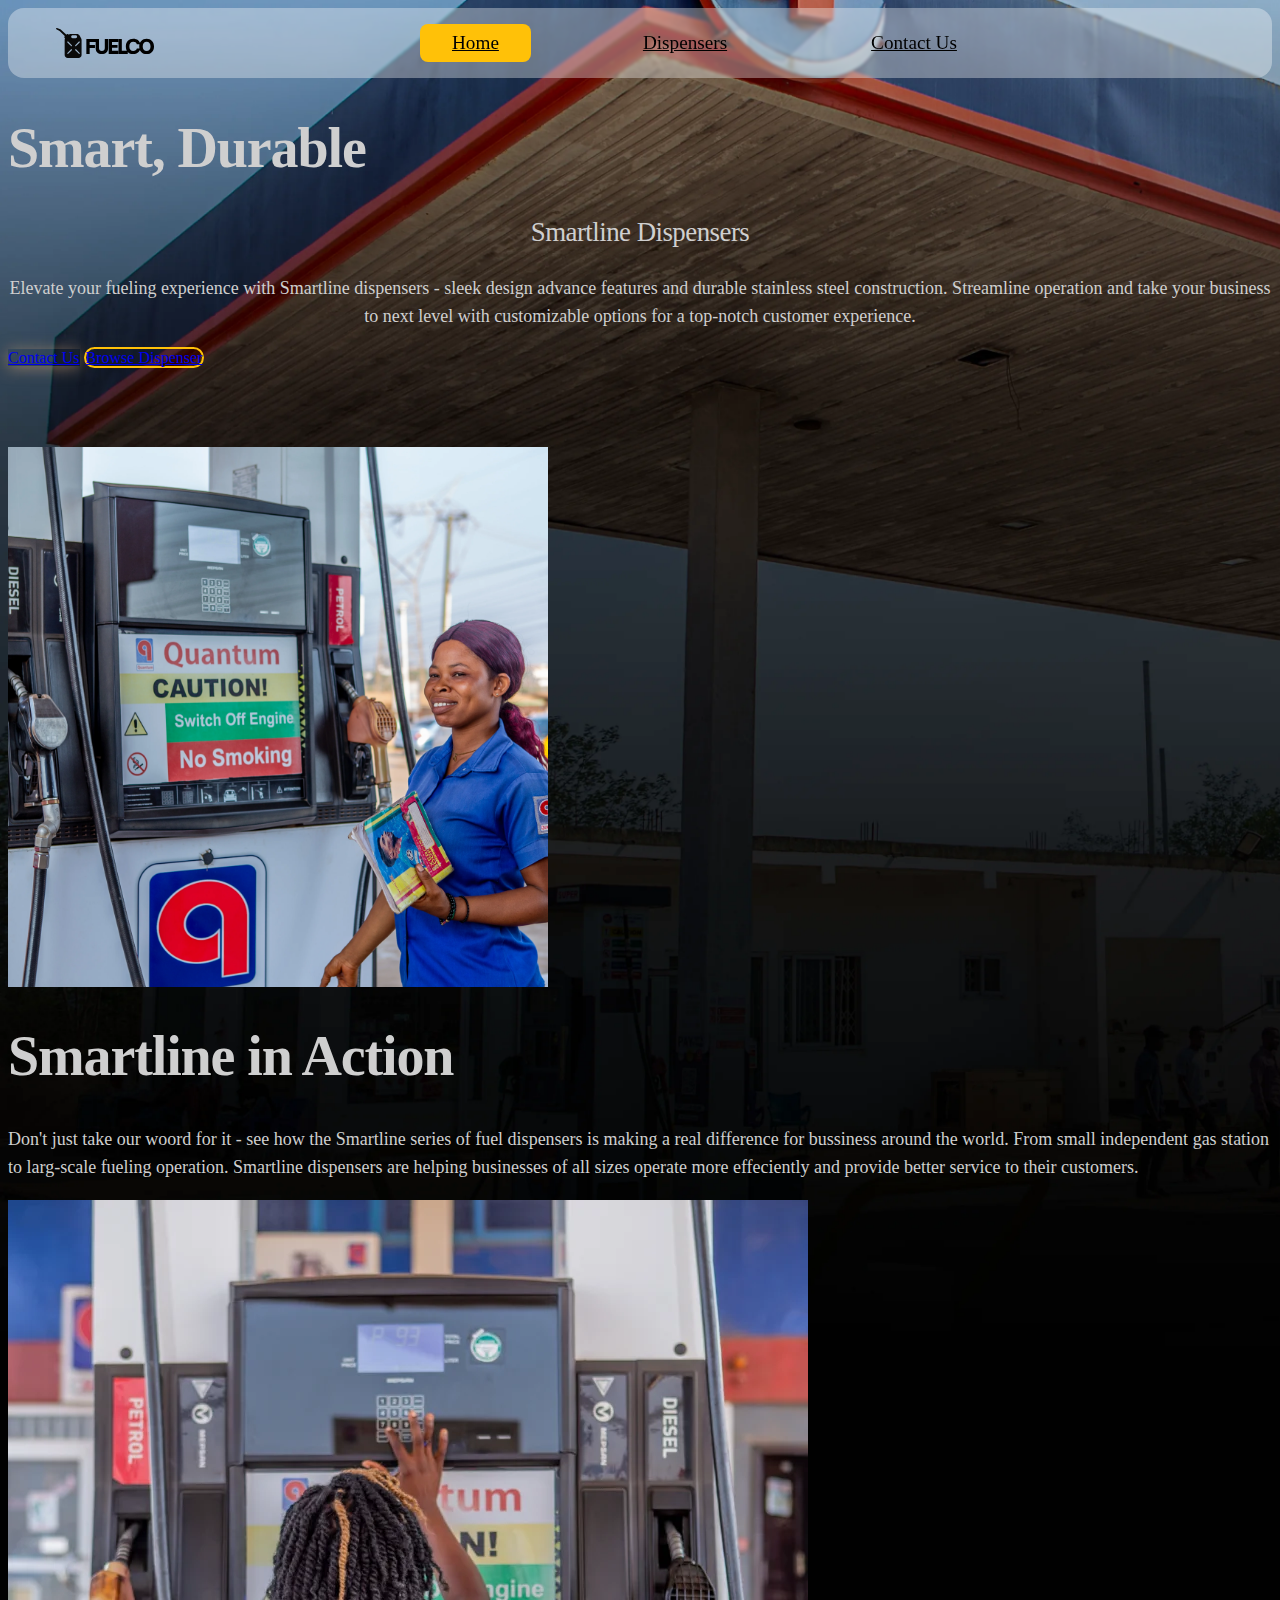
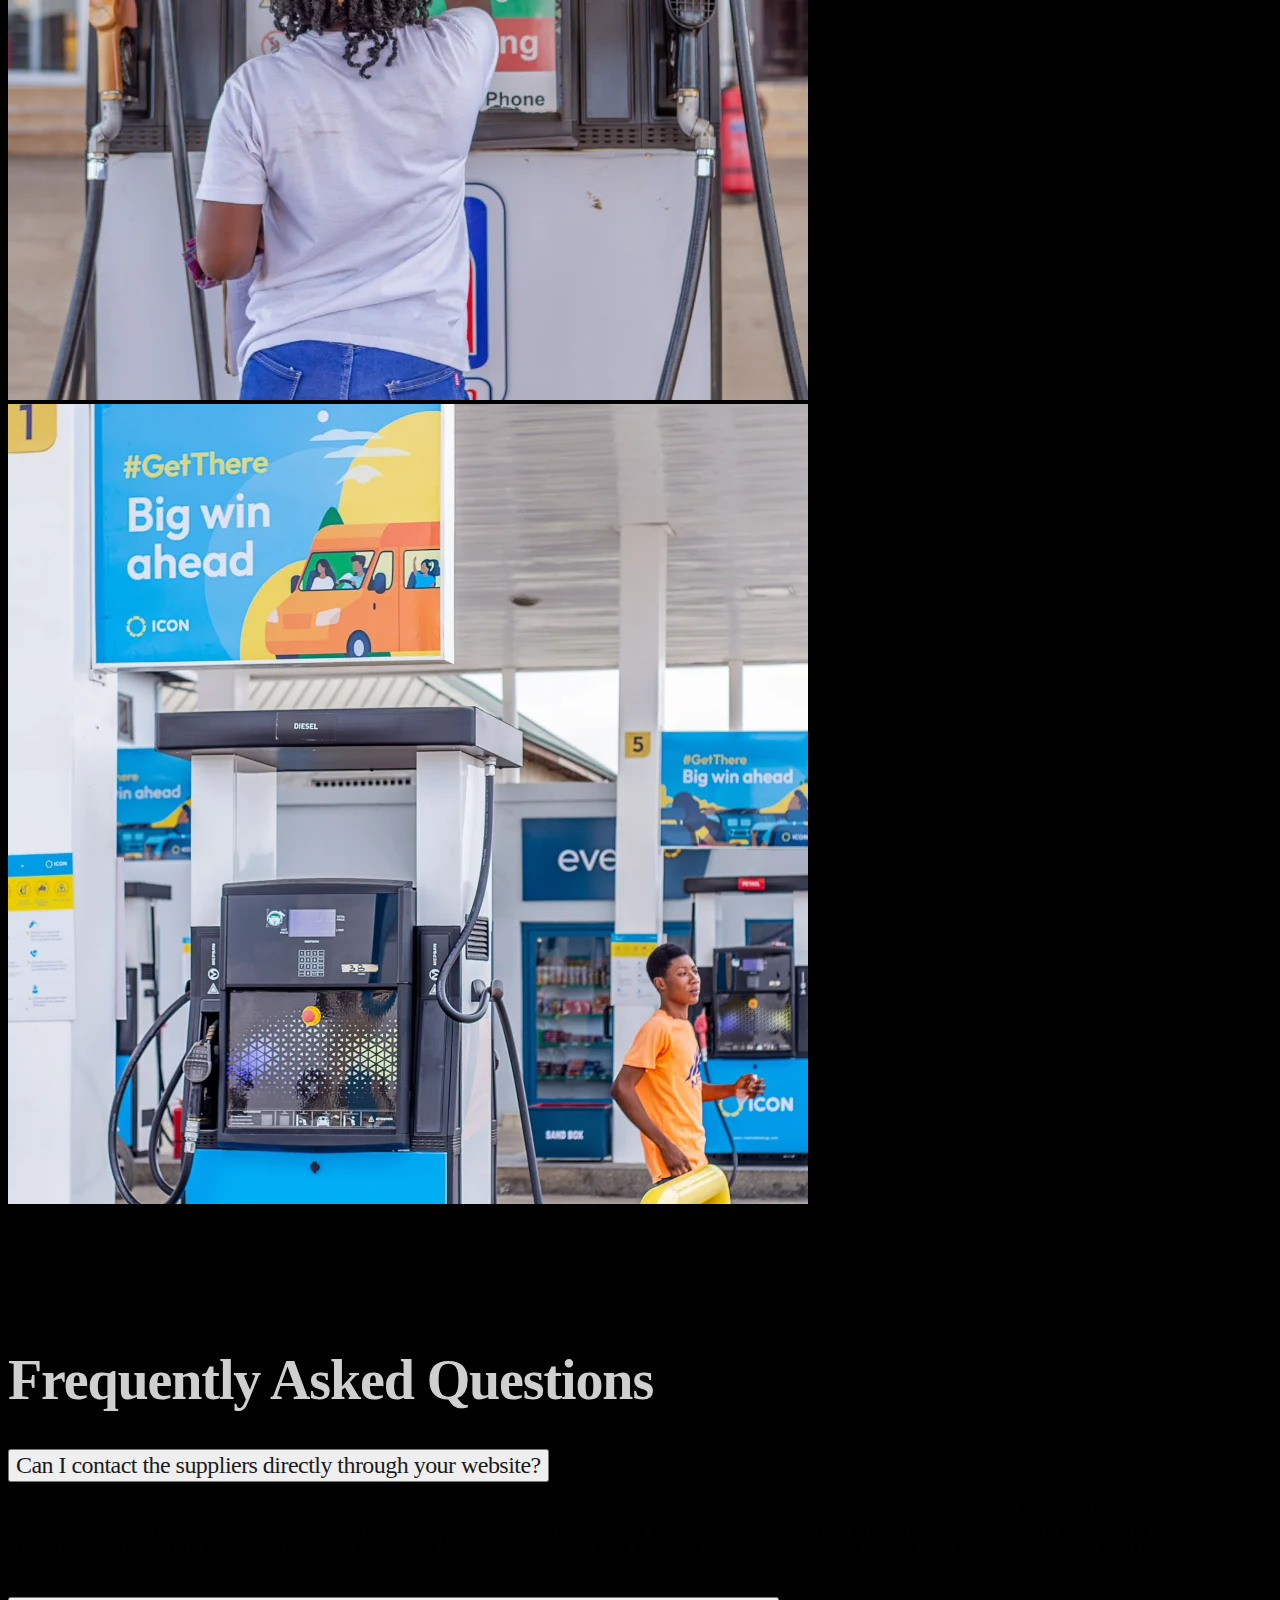
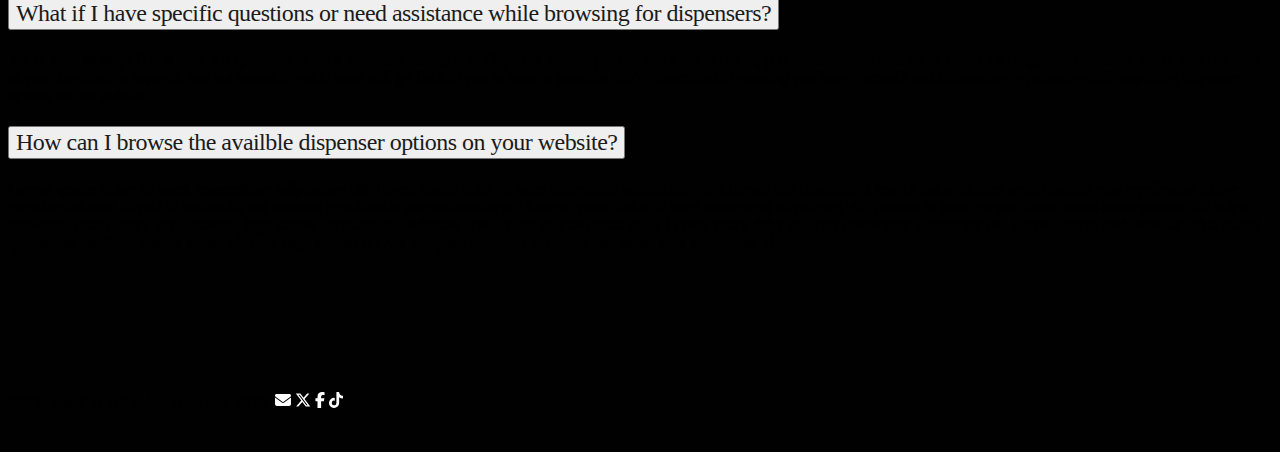
<file: index.html>
<!DOCTYPE html>
<html lang="en">

<head>
  <!-- head -->
  <meta charset="utf-8">
  <meta name="msapplication-tap-highlight" content="no" />
  <meta name="viewport" content="width=device-width, initial-scale=1.0" />
  <title>FuelCo</title>
  <link rel="icon" type="image/x-icon" href="images/Cannister.svg">

  <!-- Stylesheets -->
  <link href='https://fonts.googleapis.com/css?family=Lato:300,400,700,400italic,300italic' rel='stylesheet'
    type='text/css'>
  <link href="https://cdn.jsdelivr.net/npm/bootstrap@5.3.2/dist/css/bootstrap.min.css" rel="stylesheet"
    integrity="sha384-T3c6CoIi6uLrA9TneNEoa7RxnatzjcDSCmG1MXxSR1GAsXEV/Dwwykc2MPK8M2HN" crossorigin="anonymous">
  <link rel="stylesheet" href="https://cdnjs.cloudflare.com/ajax/libs/OwlCarousel2/2.3.4/assets/owl.carousel.min.css"
    integrity="sha512-tS3S5qG0BlhnQROyJXvNjeEM4UpMXHrQfTGmbQ1gKmelCxlSEBUaxhRBj/EFTzpbP4RVSrpEikbmdJobCvhE3g=="
    crossorigin="anonymous" referrerpolicy="no-referrer" />
  <link rel="stylesheet" href="https://cdnjs.cloudflare.com/ajax/libs/OwlCarousel2/2.3.4/assets/owl.theme.default.css"
    integrity="sha512-OTcub78R3msOCtY3Tc6FzeDJ8N9qvQn1Ph49ou13xgA9VsH9+LRxoFU6EqLhW4+PKRfU+/HReXmSZXHEkpYoOA=="
    crossorigin="anonymous" referrerpolicy="no-referrer" />
  <link rel="stylesheet" href="Resources/CSS/Custom.css">
  <link rel="stylesheet" href="https://cdnjs.cloudflare.com/ajax/libs/font-awesome/4.7.0/css/font-awesome.min.css">
</head>

<body style="background: url('images/Background.webp'); background-size: cover;">

  <section>
    <!-- Top Navbar -->
    <!-- <div class="container headerItems mt-3">
      <header class="row justify-content-center py-3">
        <a href="#" class="col navbar-brand"><img src="images/LogoType.svg" alt="logo"></a>
        <ul class="col nav nav-pills">
          <li class="nav-item btn-outline-warning">
            <a href="#" class="nav-link active" aria-current="page"
              style="background-color:#ffc720; color: black;"><strong>Home</strong>
            </a>
          </li>
          <li class="nav-item mx-5 item"><a href="Dispensers All.html" class="nav-link"
              style="color: black;">Dispensers</a></li>
          <li class="nav-item item"><a href="Contact Us.html" class="nav-link" style="color: black;">Contact Us</a></li>
        </ul>
        <a href="javascript:void(0);" class="icon" onclick="myFunction()">
          <i class="fa fa-bars"></i>
        </a>
      </header>
    </div> -->
    <!-- Top Navbar -->

    <!-- Top Navbar -->
    <div class="container headerItems mt-3" id="myTopnav">
      <div class="headerGroup">
        <img src="images/LogoType.svg" alt="logo" style="width: 100px; height: auto;">
        <div class="tabGroup">
          <a href="#" class="nav-link currentTab hide-on-small-screen">Home</a>
          <a class="nav-link hide-on-small-screen" href="Dispensers All.html">Dispensers</a>
          <a class="nav-link hide-on-small-screen" href="Contact Us.html">Contact Us</a>
        </div>
      </div>
      <a href="javascript:void(0);" class="icon" onclick="toggleNavbar()">
        <i class="fa fa-bars"></i>
      </a>
    </div>
    <!-- Top Navbar -->


    <div class="px-4 py-5 my-sm-5 text-center text-white">
      <h1 class="mb-xl-5 header1">Smart, Durable</h1>
      <h3 class="bodyTitle">Smartline Dispensers</h3>
      <div class="col-lg-6 mx-auto">
        <p class="lead mb-5 bodyText">Elevate your fueling experience with Smartline dispensers - sleek design
          advance features and durable stainless steel construction. Streamline
          operation and take your business to next level with customizable options
          for a top-notch customer experience.</p>
        <div class="d-grid gap-2 d-sm-flex justify-content-sm-center">
          <a href="Contact Us.html" class="btn btn-warning btn-lg px-4 gap-3 btn-primary">Contact Us</a>
          <a href="Dispensers All.html" class="btn btn-outline-warning btn-lg px-4 btn-secondary">Browse Dispenser</a>
        </div>
      </div>
    </div>
  </section>

  <section class="mt-5">
    <div class="owl-carousel">
      <div class="card py-xl-5 rounded-5 card-glass">
        <a href="Smartline LX.html" class="text-decoration-none text-white ">
          <img loading="lazy" src="images/Ds01.webp" alt="desp" style="object-fit: cover;">
          <p class="h3 text-center">Smartline LX</p>
        </a>
      </div>
      <div class="card py-xl-5 rounded-5 card-glass">
        <a href="Smartline R.html" class="text-decoration-none text-white">
          <img loading="lazy" src="images/Ds02.webp" alt="desp" style="object-fit: cover;">
          <p class="h3 text-center">Smartline R</p>
        </a>
      </div>
      <div class="card py-xl-5 rounded-5 card-glass">
        <a href="#" class="text-decoration-none text-white">
          <img loading="lazy" src="images/Ds03.webp" alt="desp" style="object-fit: cover;">
          <p class="h3 text-center">Smartline L</p>
        </a>
      </div>
      <div class="card py-xl-5 rounded-5 card-glass">
        <a href="#" class="text-decoration-none text-white">
          <img loading="lazy" src="images/Ds04.webp" alt="desp" style="object-fit: cover;">
          <p class="h3 text-center">Smartline L-Hose</p>
        </a>
      </div>
      <div class="card py-xl-5 rounded-5 card-glass">
        <a href="#" class="text-decoration-none text-white">
          <img loading="lazy" src="images/Ds05.webp" alt="desp" style="object-fit: cover;">
          <p class="h3 text-center">Smartline H</p>
        </a>
      </div>
      <div class="card py-xl-5 rounded-5 card-glass">
        <a href="Smartline C.html" class="text-decoration-none text-white">
          <img loading="lazy" src="images/Ds07.webp" alt="desp" style="object-fit: cover;">
          <p class="h3 text-center">Smartline C</p>
        </a>
      </div>
    </div>
  </section>

  <section class="section-margin">
    <div class="container-md">
      <div class="row justify-content-center">
        <div class="col-md-6" style="height: 540px; width: 540px;">
          <img loading="lazy" src="images/Photos (53).webp" class="img-fluid" alt="..."
            style="height: 100%; width: 100%; object-fit: cover;">
        </div>
        <div class="col-md-6">
          <div class="row align-self-stretch">
            <div class=" col text-white">
              <h1 class="header1">Smartline in Action</h1>
              <p class="lead mb-3 bodyText-left">
                Don't just take our woord for it - see how the Smartline series of fuel
                dispensers is making a real difference for bussiness around the world.
                From small independent gas station to larg-scale fueling operation.
                Smartline dispensers are helping businesses of all sizes operate more
                effeciently and provide better service to their customers.
              </p>
            </div>
            <div class="row mt-1">
              <div class="col-6">
                <img loading="lazy" src="images/Pic01.webp" class="img-fluid" alt="photo03" style="object-fit: cover;">
              </div>
              <div class="col-6">
                <div class="">
                  <img loading="lazy" src="images/Pic02.webp" class="img-fluid" alt="photo23"
                    style="object-fit: cover;">
                </div>
              </div>
            </div>
          </div>
        </div>
      </div>
    </div>
  </section>

  <section class="section-margin-wider">
    <div class="container mt-5 px-md-5 bd-example">
      <h1 class="header1 mb-3">Frequently Asked Questions</h1>
      <div class="accordion mb-5 " id="accordionExample">
        <div class="accordion-item">
          <h4 class="accordion-header" id="headingOne">
            <button class="accordion-button collapsed FAQ-title" type="button" data-bs-toggle="collapse"
              data-bs-target="#collapseOne" aria-expanded="false" aria-controls="collapseOne">
              Can I contact the suppliers directly through your website?
            </button>
          </h4>
          <div id="collapseOne" class="accordion-collapse collapse" aria-labelledby="headingOne"
            data-bs-parent="#accordionExample">
            <div class="accordion-body FAQ-body">
              <strong>Lorem ipsum dolor sit amet, consectetur adipisicing elit.</strong> Lorem ipsum dolor sit amet
              consectetur adipisicing elit. Suscipit fugiat exercitationem veritatis inventore blanditiis id harum
              reiciendis ea recusandae.
              Tempore quae repellendus quisquam dolorem numquam repellat recusandae commodi quasi perferendis! Lorem
              ipsum dolor, sit amet consectetur adipisicing elit. Voluptatibus incidunt nobis tempora quaerat delectus
              nemo dolore magni dolores ad rem,
              fugiat ex harum cupiditate ab ipsa totam laudantium quasi eum? Lorem ipsum dolor, sit amet consectetur
              adipisicing elit. Et maxime reprehenderit tempora adipisci natus, minus itaque consectetur. Deserunt
              repudiandae, minus assumenda sint enim nihil saepe,
              amet, aliquam voluptates vero libero?
            </div>
          </div>
        </div>
        <div class="accordion-item">
          <h4 class="accordion-header" id="headingTwo">
            <button class="accordion-button collapsed FAQ-title" type="button" data-bs-toggle="collapse"
              data-bs-target="#collapseTwo" aria-expanded="false" aria-controls="collapseTwo">
              What if I have specific questions or need assistance while browsing for dispensers?
            </button>
          </h4>
          <div id="collapseTwo" class="accordion-collapse collapse" aria-labelledby="headingTwo"
            data-bs-parent="#accordionExample">
            <div class="accordion-body FAQ-body">
              <strong>We're here to help!</strong> If you have any questions or need assistance during your dispenser
              search, you
              can reach out to our support team. Simply visit the "Contact Us" page from the main menu. You can send
              us your inquiries or requests, and our knowledgeable team will get back to you as soon as possible.
              We're committed to ensuring you have a smooth and informative experience while exploring dispenser
              options on our website.
            </div>
          </div>
        </div>
        <div class="accordion-item">
          <h4 class="accordion-header" id="headingThree">
            <button class="accordion-button collapsed FAQ-title" type="button" data-bs-toggle="collapse"
              data-bs-target="#collapseThree" aria-expanded="false" aria-controls="collapseThree">
              How can I browse the availble dispenser options on your website?
            </button>
          </h4>
          <div id="collapseThree" class="accordion-collapse collapse" aria-labelledby="headingThree"
            data-bs-parent="#accordionExample">
            <div class="accordion-body FAQ-body">
              <strong>Lorem ipsum dolor sit amet, consectetur adipisicing elit.</strong> Lorem ipsum dolor sit amet
              consectetur adipisicing elit. Eligendi sint blanditiis at tenetur natus adipisci sequi nostrum esse
              repellendus labore expedita dolorum aliquid sit reiciendis,
              aut tempora repudiandae praesentium saepe? Lorem, ipsum dolor sit amet consectetur adipisicing elit.
              Pariatur in porro corporis cum omnis consequuntur nisi culpa, explicabo, quam labore atque maiores fugit
              ratione accusantium, voluptate repellendus aliquam quasi nulla.
              Lorem ipsum dolor sit, amet consectetur adipisicing elit. Facere, autem unde repellat culpa magni
              quibusdam similique tenetur rerum, aliquam fugit eveniet et? Aut voluptate provident necessitatibus totam
              odio recusandae id.
            </div>
          </div>
        </div>
      </div>
    </div>
  </section>
  <!-- Footer area -->
  <section class="container section-margin-wider">
    <footer class="footer mt-auto py-3 bg-black ">
      <div class="row justify-content-center px-5 text-center border-top border-white border-3">
        <span class="text-white col-3">2023 - FuelCo.</span>
        <span class="text-white col-3">All rights reserved, 2023.</span>
        <span class="text-white col-3">
          <a href=""><svg xmlns="http://www.w3.org/2000/svg" height="16" width="16" viewBox="0 0 512 512">
              <!--!Font Awesome Free 6.5.1 by @fontawesome - https://fontawesome.com License - https://fontawesome.com/license/free Copyright 2023 Fonticons, Inc.-->
              <path fill="#ffffff"
                d="M48 64C21.5 64 0 85.5 0 112c0 15.1 7.1 29.3 19.2 38.4L236.8 313.6c11.4 8.5 27 8.5 38.4 0L492.8 150.4c12.1-9.1 19.2-23.3 19.2-38.4c0-26.5-21.5-48-48-48H48zM0 176V384c0 35.3 28.7 64 64 64H448c35.3 0 64-28.7 64-64V176L294.4 339.2c-22.8 17.1-54 17.1-76.8 0L0 176z" />
            </svg></a>
          <a href=""><svg xmlns="http://www.w3.org/2000/svg" height="16" width="16" viewBox="0 0 512 512">
              <!--!Font Awesome Free 6.5.1 by @fontawesome - https://fontawesome.com License - https://fontawesome.com/license/free Copyright 2023 Fonticons, Inc.-->
              <path fill="#ffffff"
                d="M389.2 48h70.6L305.6 224.2 487 464H345L233.7 318.6 106.5 464H35.8L200.7 275.5 26.8 48H172.4L272.9 180.9 389.2 48zM364.4 421.8h39.1L151.1 88h-42L364.4 421.8z" />
            </svg></a>
          <a href=""><svg xmlns="http://www.w3.org/2000/svg" height="16" width="10" viewBox="0 0 320 512">
              <!--!Font Awesome Free 6.5.1 by @fontawesome - https://fontawesome.com License - https://fontawesome.com/license/free Copyright 2023 Fonticons, Inc.-->
              <path fill="#ffffff"
                d="M80 299.3V512H196V299.3h86.5l18-97.8H196V166.9c0-51.7 20.3-71.5 72.7-71.5c16.3 0 29.4 .4 37 1.2V7.9C291.4 4 256.4 0 236.2 0C129.3 0 80 50.5 80 159.4v42.1H14v97.8H80z" />
            </svg></a>
          <a href=""><svg xmlns="http://www.w3.org/2000/svg" height="16" width="14" viewBox="0 0 448 512">
              <!--!Font Awesome Free 6.5.1 by @fontawesome - https://fontawesome.com License - https://fontawesome.com/license/free Copyright 2023 Fonticons, Inc.-->
              <path fill="#ffffff"
                d="M448 209.9a210.1 210.1 0 0 1 -122.8-39.3V349.4A162.6 162.6 0 1 1 185 188.3V278.2a74.6 74.6 0 1 0 52.2 71.2V0l88 0a121.2 121.2 0 0 0 1.9 22.2h0A122.2 122.2 0 0 0 381 102.4a121.4 121.4 0 0 0 67 20.1z" />
            </svg></a>
        </span>
      </div>
    </footer>
  </section>
  <!-- Footer area -->

  <!-- Script area -->
  <script src="https://cdn.jsdelivr.net/npm/bootstrap@5.3.2/dist/js/bootstrap.bundle.min.js"
    integrity="sha384-C6RzsynM9kWDrMNeT87bh95OGNyZPhcTNXj1NW7RuBCsyN/o0jlpcV8Qyq46cDfL"
    crossorigin="anonymous"></script>
  <script src="https://cdnjs.cloudflare.com/ajax/libs/jquery/3.7.1/jquery.min.js"
    integrity="sha512-v2CJ7UaYy4JwqLDIrZUI/4hqeoQieOmAZNXBeQyjo21dadnwR+8ZaIJVT8EE2iyI61OV8e6M8PP2/4hpQINQ/g=="
    crossorigin="anonymous" referrerpolicy="no-referrer"></script>
  <script src="https://cdnjs.cloudflare.com/ajax/libs/OwlCarousel2/2.3.4/owl.carousel.min.js"
    integrity="sha512-bPs7Ae6pVvhOSiIcyUClR7/q2OAsRiovw4vAkX+zJbw3ShAeeqezq50RIIcIURq7Oa20rW2n2q+fyXBNcU9lrw=="
    crossorigin="anonymous" referrerpolicy="no-referrer"></script>
  <!-- Script area -->
  <script>
    $(document).ready(function () {
      var owl = $('.owl-carousel');
      owl.owlCarousel({
        margin: 80,
        nav: true,
        loop: true,
        responsive: {
          0: {
            items: 1
          },
          600: {
            items: 3
          },
          1000: {
            items: 5
          }
        }
      })
    })
  </script>

  <script>
    $(document).ready(function () {
      $(".owl-carousel").owlCarousel();
    });
  </script>

  <script>
    // Function to toggle the show-links class on the headerItems container
    function toggleNavbar() {
      var navbar = document.getElementById("myTopnav");
      if (navbar.className.indexOf("responsive") === -1) {
        navbar.className += " responsive";
      } else {
        navbar.className = navbar.className.replace(" responsive", "");
      }
    }
  </script>

</body>

</html>
</file>
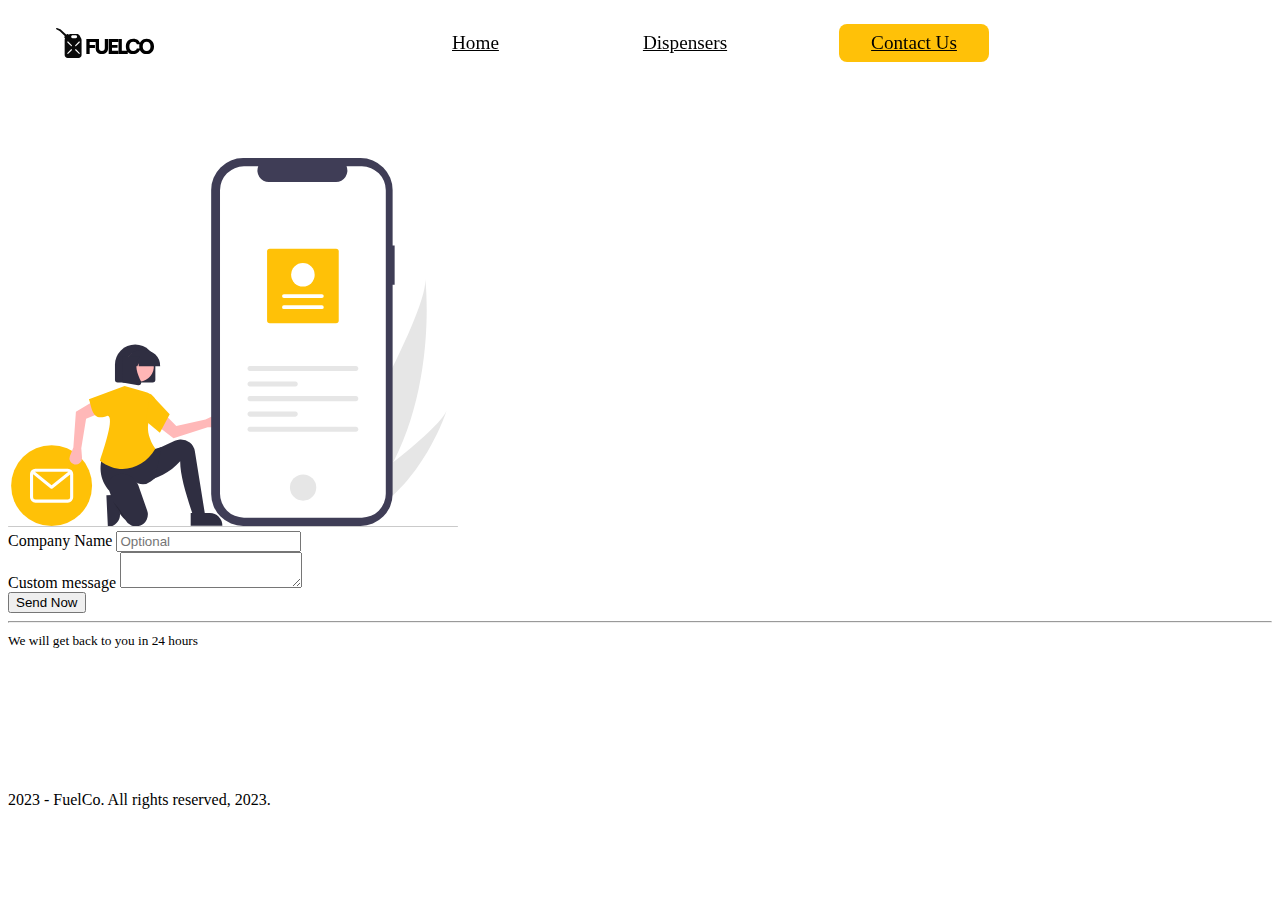
<file: Contact Us.html>
<!DOCTYPE html>
<html lang="en">

<head>
    <meta charset="UTF-8">
    <meta name="viewport" content="width=device-width, initial-scale=1.0">
    <title>Contact Us</title>
    <link rel="icon" type="image/x-icon" href="images/Cannister.svg">

    <!-- Stylesheets -->
    <link href='https://fonts.googleapis.com/css?family=Lato:300,400,700,400italic,300italic' rel='stylesheet'
        type='text/css'>
    <link href="https://cdn.jsdelivr.net/npm/bootstrap@5.3.2/dist/css/bootstrap.min.css" rel="stylesheet"
        integrity="sha384-T3c6CoIi6uLrA9TneNEoa7RxnatzjcDSCmG1MXxSR1GAsXEV/Dwwykc2MPK8M2HN" crossorigin="anonymous">
    <link rel="stylesheet" href="Resources/CSS/Custom.css">
    <link rel="stylesheet" href="https://cdnjs.cloudflare.com/ajax/libs/font-awesome/4.7.0/css/font-awesome.min.css">
    <!-- Stylesheets -->

</head>

<body class="bg-black">
    <!-- Top Navbar -->
    <!-- <div class="container headerItems mt-3">
        <header class="row justify-content-center py-3">
            <a href="index.html" class="col navbar-brand"><img src="images/LogoType.svg" alt="logo"></a>
            <ul class="col nav nav-pills">
                <li class="nav-item btn-outline-warning item"><a href="index.html" class="nav-link" aria-current="page"
                        style="color: black;">Home</a></li>
                <li class="nav-item ms-5 me-5 item"><a href="Dispensers All.html" class="nav-link"
                        style="color: black;">Dispensers</a></li>
                <li class="nav-item"><a href="#" class="nav-link"
                        style="background-color:#ffc720; color: black;"><strong>Contact Us</strong></a></li>
            </ul>
        </header>
        <div class="container bg-white rounded-bottom-5 opacity-50"></div>
    </div> -->
    <!-- Top Navbar -->

    <!-- Top Navbar -->
    <div class="container headerItems mt-3" id="myTopnav">
        <div class="headerGroup">
            <img src="images/LogoType.svg" alt="logo" style="width: 100px; height: auto;">
            <div class="tabGroup">
                <a href="index.html" class="nav-link hide-on-small-screen">Home</a>
                <a class="nav-link hide-on-small-screen" href="Dispensers All.html">Dispensers</a>
                <a class="nav-link currentTab hide-on-small-screen" href="#">Contact Us</a>
            </div>
        </div>
        <a href="javascript:void(0);" class="icon" onclick="toggleNavbar()">
            <i class="fa fa-bars"></i>
        </a>
    </div>
    <!-- Top Navbar -->

    <section class="section-margin">
        <div class="container">
            <div class="row m-5 align-items-center">
                <div class="col">
                    <img src="Contact/images/email.svg" alt="email" style="width: 450px;">
                </div>
                <div class="col-lg-6">
                    <form action="mailto:mmjohnson@st.ug.edu.gh" method="post" enctype="text/plain"
                        class="p-4 p-md-5 border rounded-3 bg-light row">
                        <div class="mb-3">
                            <label for="floatingInput">Company Name</label>
                            <input type="text" class="form-control" name="company" placeholder="Optional">
                        </div>
                        <div class="mb-3">
                            <label for="floatingInput">Custom message</label>
                            <textarea name="message" class="form-control" required></textarea>
                        </div>

                        <button class="w-100 btn btn-lg btn-warning" type="submit" id="sendMail">Send Now</button>
                        <hr class="my-4">
                        <small class="text-muted">We will get back to you in 24 hours</small>
                    </form>
                </div>
            </div>
        </div>
        </div>
        </div>
    </section>

    <!-- Footer area -->
    <section class="container section-margin-wider">
        <footer class="footer mt-auto py-3 bg-black ">
            <div class="row justify-content-center px-5 text-center border-top border-white border-3">
                <span class="text-white col-3">2023 - FuelCo.</span>
                <span class="text-white col-3">All rights reserved, 2023.</span>
                <span class="text-white col-3">
                    <a href=""><svg xmlns="http://www.w3.org/2000/svg" height="16" width="16" viewBox="0 0 512 512">
                            <!--!Font Awesome Free 6.5.1 by @fontawesome - https://fontawesome.com License - https://fontawesome.com/license/free Copyright 2023 Fonticons, Inc.-->
                            <path fill="#ffffff"
                                d="M48 64C21.5 64 0 85.5 0 112c0 15.1 7.1 29.3 19.2 38.4L236.8 313.6c11.4 8.5 27 8.5 38.4 0L492.8 150.4c12.1-9.1 19.2-23.3 19.2-38.4c0-26.5-21.5-48-48-48H48zM0 176V384c0 35.3 28.7 64 64 64H448c35.3 0 64-28.7 64-64V176L294.4 339.2c-22.8 17.1-54 17.1-76.8 0L0 176z" />
                        </svg></a>
                    <a href=""><svg xmlns="http://www.w3.org/2000/svg" height="16" width="16" viewBox="0 0 512 512">
                            <!--!Font Awesome Free 6.5.1 by @fontawesome - https://fontawesome.com License - https://fontawesome.com/license/free Copyright 2023 Fonticons, Inc.-->
                            <path fill="#ffffff"
                                d="M389.2 48h70.6L305.6 224.2 487 464H345L233.7 318.6 106.5 464H35.8L200.7 275.5 26.8 48H172.4L272.9 180.9 389.2 48zM364.4 421.8h39.1L151.1 88h-42L364.4 421.8z" />
                        </svg></a>
                    <a href=""><svg xmlns="http://www.w3.org/2000/svg" height="16" width="10" viewBox="0 0 320 512">
                            <!--!Font Awesome Free 6.5.1 by @fontawesome - https://fontawesome.com License - https://fontawesome.com/license/free Copyright 2023 Fonticons, Inc.-->
                            <path fill="#ffffff"
                                d="M80 299.3V512H196V299.3h86.5l18-97.8H196V166.9c0-51.7 20.3-71.5 72.7-71.5c16.3 0 29.4 .4 37 1.2V7.9C291.4 4 256.4 0 236.2 0C129.3 0 80 50.5 80 159.4v42.1H14v97.8H80z" />
                        </svg></a>
                    <a href=""><svg xmlns="http://www.w3.org/2000/svg" height="16" width="14" viewBox="0 0 448 512">
                            <!--!Font Awesome Free 6.5.1 by @fontawesome - https://fontawesome.com License - https://fontawesome.com/license/free Copyright 2023 Fonticons, Inc.-->
                            <path fill="#ffffff"
                                d="M448 209.9a210.1 210.1 0 0 1 -122.8-39.3V349.4A162.6 162.6 0 1 1 185 188.3V278.2a74.6 74.6 0 1 0 52.2 71.2V0l88 0a121.2 121.2 0 0 0 1.9 22.2h0A122.2 122.2 0 0 0 381 102.4a121.4 121.4 0 0 0 67 20.1z" />
                        </svg></a>
                </span>
            </div>
        </footer>
    </section>
    <!-- Footer area -->

    <!-- Script area -->
    <script src="https://cdn.jsdelivr.net/npm/bootstrap@5.3.2/dist/js/bootstrap.bundle.min.js"
        integrity="sha384-C6RzsynM9kWDrMNeT87bh95OGNyZPhcTNXj1NW7RuBCsyN/o0jlpcV8Qyq46cDfL" crossorigin="anonymous">
        </script>

    <script>
        function sendMail() {
            // Get form inputs
            const phone = document.querySelector('input[name="phone"]').value;
            const company = document.querySelector('input[name="company"]').value;
            const message = document.querySelector('textarea[name="message"]').value;

            // Construct mailto link with subject and body
            const body = `Phone Number: ${phone}%0D%0A${message}`;
            const mailtoLink = `mailto:mmjohnson@st.ug.edu.gh?su=Order%20Request&body=${body}`;

            // Redirect to mail client
            window.location.href = mailtoLink;
        }

        const button = document.getElementById('sendMail');

        button.addEventListener('click', () => {
            sendMail();
        });
    </script>

    <script>
        // Function to toggle the show-links class on the headerItems container
        function toggleNavbar() {
            var navbar = document.getElementById("myTopnav");
            if (navbar.className.indexOf("responsive") === -1) {
                navbar.className += " responsive";
            } else {
                navbar.className = navbar.className.replace(" responsive", "");
            }
        }
    </script>
    <!-- Script area -->
</body>

</html>
</file>
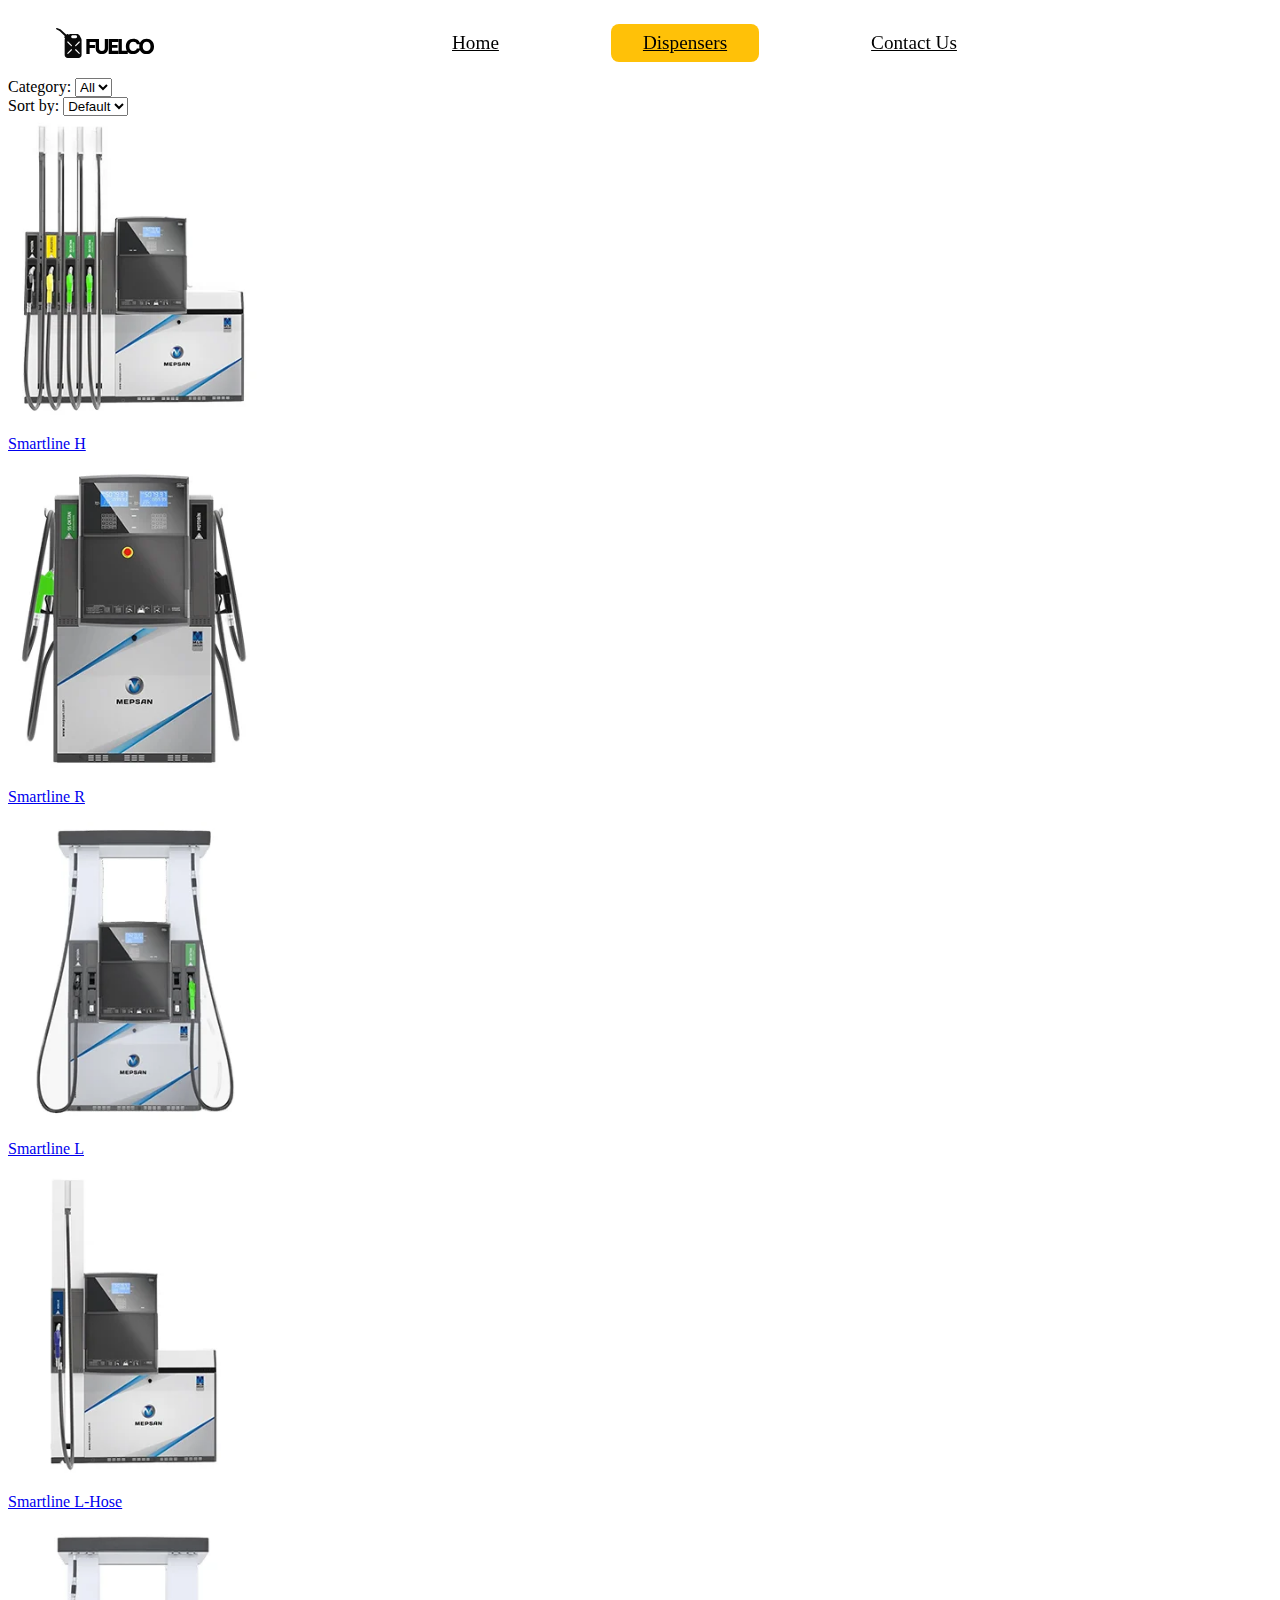
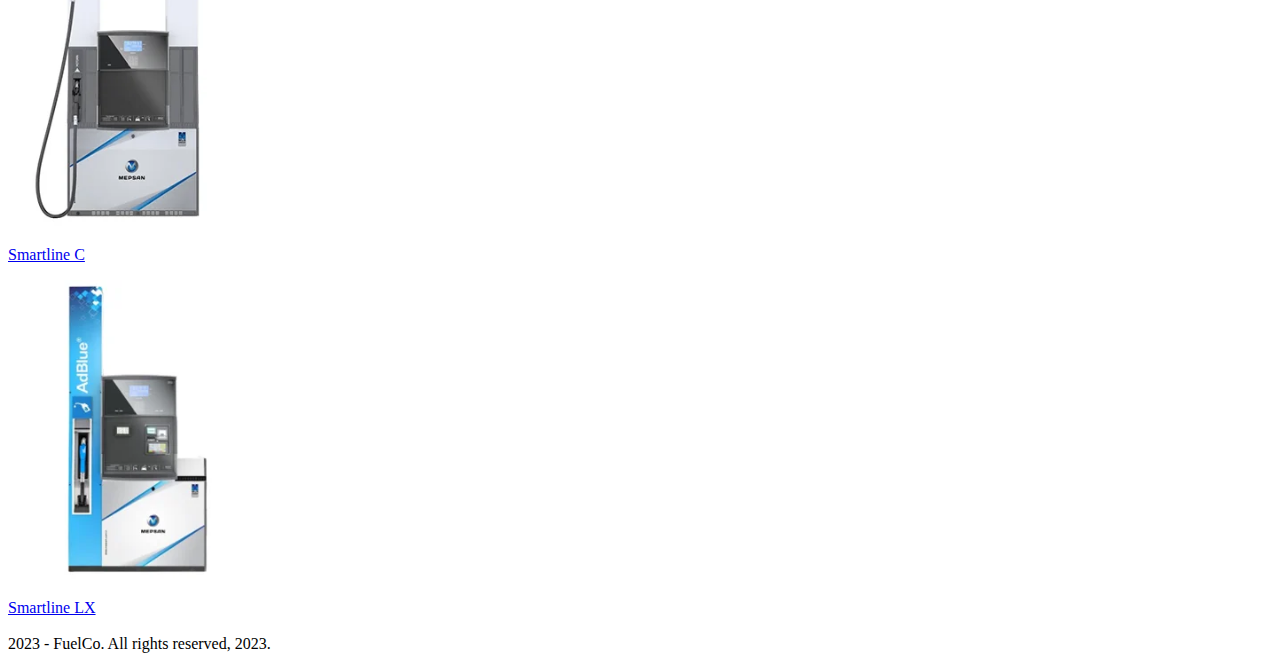
<file: Dispensers All.html>
<!DOCTYPE html>
<html lang="en">

<head>
    <meta charset="UTF-8">
    <meta name="viewport" content="width=device-width, initial-scale=1.0">
    <title>Dispensers Catalog</title>
    <link rel="icon" type="image/x-icon" href="images/Cannister.svg">

    <!-- Stylesheets -->
    <link href='https://fonts.googleapis.com/css?family=Lato:300,400,700,400italic,300italic' rel='stylesheet'
        type='text/css'>
    <link href="https://cdn.jsdelivr.net/npm/bootstrap@5.3.2/dist/css/bootstrap.min.css" rel="stylesheet"
        integrity="sha384-T3c6CoIi6uLrA9TneNEoa7RxnatzjcDSCmG1MXxSR1GAsXEV/Dwwykc2MPK8M2HN" crossorigin="anonymous">
    <link rel="stylesheet" href="https://cdnjs.cloudflare.com/ajax/libs/OwlCarousel2/2.3.4/assets/owl.carousel.min.css"
        integrity="sha512-tS3S5qG0BlhnQROyJXvNjeEM4UpMXHrQfTGmbQ1gKmelCxlSEBUaxhRBj/EFTzpbP4RVSrpEikbmdJobCvhE3g=="
        crossorigin="anonymous" referrerpolicy="no-referrer" />
    <link rel="stylesheet" href="https://cdnjs.cloudflare.com/ajax/libs/OwlCarousel2/2.3.4/assets/owl.theme.default.css"
        integrity="sha512-OTcub78R3msOCtY3Tc6FzeDJ8N9qvQn1Ph49ou13xgA9VsH9+LRxoFU6EqLhW4+PKRfU+/HReXmSZXHEkpYoOA=="
        crossorigin="anonymous" referrerpolicy="no-referrer" />
    <link rel="stylesheet" href="Resources/CSS/Custom.css">
    <link rel="stylesheet" href="https://cdnjs.cloudflare.com/ajax/libs/font-awesome/4.7.0/css/font-awesome.min.css">
    <!-- Stylesheets -->

</head>

<body class="bg-black">
    <!-- Top Navbar -->
    <!-- <div class="container headerItems mt-3">
        <header class="row justify-content-center py-3">
            <a href="index.html" class="col navbar-brand"><img src="images/LogoType.svg" alt="logo"></a>
            <ul class="col nav nav-pills">
                <li class="nav-item btn-outline-warning item"><a href="index.html" class="nav-link" aria-current="page"
                        style="color: black;">Home</a></li>
                <li class="nav-item ms-5 me-5"><a href="#" class="nav-link"
                        style="background-color:#ffc720; color: black;"><strong>Dispensers</strong></a></li>
                <li class="nav-item item"><a href="Contact Us.html" class="nav-link" style="color: black;">Contact
                        Us</a>
                </li>
            </ul>
        </header>
        <div class="container bg-white rounded-bottom-5 opacity-50"></div>
    </div> -->
    <!-- Top Navbar -->

    <!-- Top Navbar -->
    <div class="container headerItems mt-3" id="myTopnav">
        <div class="headerGroup">
            <img src="images/LogoType.svg" alt="logo" style="width: 100px; height: auto;">
            <div class="tabGroup">
                <a href="index.html" class="nav-link hide-on-small-screen">Home</a>
                <a class="nav-link currentTab hide-on-small-screen" href="#">Dispensers</a>
                <a class="nav-link hide-on-small-screen" href="Contact Us.html">Contact Us</a>
            </div>
        </div>
        <a href="javascript:void(0);" class="icon" onclick="toggleNavbar()">
            <i class="fa fa-bars"></i>
        </a>
    </div>
    <!-- Top Navbar -->

    <section class="container mb-lg-5">
        <div class="row border-warning mt-5">
            <div class="col-3 bg-light rounded-3 p-3">
                <label for="filter">Category:</label>
                <select class="form-select" id="filter">
                    <option value="all">All</option>
                    <!-- Add more categories as needed -->
                </select>
                <br>
                <label for="sort">Sort by:</label>
                <select class="form-select" id="sort">
                    <option value="default">Default</option>
                </select>
            </div>

            <!-- All dispensers list -->
            <div class="col">
                <div class="row g-3">
                    <a href="#" class="col-lg-4 text-decoration-none image-grid">
                        <div class="">
                            <div class="product clothing card" data-price="30">
                                <div class="card-img-top">
                                    <img src="Dispensers All/images/Disps01.webp" alt="Disps01"
                                        style="width: 250px; object-fit: cover;">
                                </div>
                                <div class="card-title">
                                    <p class="h3 card-text text-center">Smartline H</p>
                                </div>
                            </div>
                        </div>
                    </a>
                    <a href="Smartline R.html" class="col-lg-4 text-decoration-none image-grid">
                        <div class="">
                            <div class="product clothing card" data-price="30">
                                <div class="card-img-top">
                                    <img src="Dispensers All/images/Disps02.webp" alt="Disps01"
                                        style="width: 250px; object-fit: cover;">
                                </div>
                                <div class="card-title">
                                    <p class="h3 card-text text-center">Smartline R</p>
                                </div>
                            </div>
                        </div>
                    </a>
                    <a href="#" class="col-lg-4 text-decoration-none image-grid">
                        <div class="">
                            <div class="product clothing card" data-price="30">
                                <div class="card-img-top">
                                    <img src="Dispensers All/images/Disps03.webp" alt="Disps01"
                                        style="width: 250px; object-fit: cover;">
                                </div>
                                <div class="card-title">
                                    <p class="h3 card-text text-center">Smartline L</p>
                                </div>
                            </div>
                        </div>
                    </a>
                    <a href="#" class="col-lg-4 text-decoration-none image-grid">
                        <div class="">
                            <div class="product clothing card" data-price="30">
                                <div class="card-img-top">
                                    <img src="Dispensers All/images/Disps04.webp" alt="Disps01"
                                        style="width: 250px; object-fit: cover;">
                                </div>
                                <div class="card-title">
                                    <p class="h3 card-text text-center">Smartline L-Hose</p>
                                </div>
                            </div>
                        </div>
                    </a>
                    <a href="Smartline C.html" class="col-lg-4 text-decoration-none image-grid">
                        <div class="">
                            <div class="product clothing card" data-price="30">
                                <div class="card-img-top">
                                    <img src="Dispensers All/images/Disps06.webp" alt="Disps01"
                                        style="width: 250px; object-fit: cover;">
                                </div>
                                <div class="card-title">
                                    <p class="h3 card-text text-center">Smartline C</p>
                                </div>
                            </div>
                        </div>
                    </a>
                    <a href="Smartline LX.html" class="col-lg-4 text-decoration-none image-grid">
                        <div class="">
                            <div class="product clothing card" data-price="30">
                                <div class="card-img-top">
                                    <img src="Dispensers All/images/Disps09.webp" alt="Disps01"
                                        style="width: 250px; object-fit: cover;">
                                </div>
                                <div class="card-title">
                                    <p class="h3 card-text text-center">Smartline LX</p>
                                </div>
                            </div>
                        </div>
                    </a>
                </div>
            </div>
            <!-- All dispensers list -->
        </div>
    </section>


    <!-- Footer area -->
    <section class="container">
        <footer class="footer mt-auto py-3 bg-black ">
            <div class="row justify-content-center px-5 text-center border-top border-white border-3">
                <span class="text-white col-3">2023 - FuelCo.</span>
                <span class="text-white col-3">All rights reserved, 2023.</span>
                <span class="text-white col-3">
                    <a href=""><svg xmlns="http://www.w3.org/2000/svg" height="16" width="16" viewBox="0 0 512 512">
                            <!--!Font Awesome Free 6.5.1 by @fontawesome - https://fontawesome.com License - https://fontawesome.com/license/free Copyright 2023 Fonticons, Inc.-->
                            <path fill="#ffffff"
                                d="M48 64C21.5 64 0 85.5 0 112c0 15.1 7.1 29.3 19.2 38.4L236.8 313.6c11.4 8.5 27 8.5 38.4 0L492.8 150.4c12.1-9.1 19.2-23.3 19.2-38.4c0-26.5-21.5-48-48-48H48zM0 176V384c0 35.3 28.7 64 64 64H448c35.3 0 64-28.7 64-64V176L294.4 339.2c-22.8 17.1-54 17.1-76.8 0L0 176z" />
                        </svg></a>
                    <a href=""><svg xmlns="http://www.w3.org/2000/svg" height="16" width="16" viewBox="0 0 512 512">
                            <!--!Font Awesome Free 6.5.1 by @fontawesome - https://fontawesome.com License - https://fontawesome.com/license/free Copyright 2023 Fonticons, Inc.-->
                            <path fill="#ffffff"
                                d="M389.2 48h70.6L305.6 224.2 487 464H345L233.7 318.6 106.5 464H35.8L200.7 275.5 26.8 48H172.4L272.9 180.9 389.2 48zM364.4 421.8h39.1L151.1 88h-42L364.4 421.8z" />
                        </svg></a>
                    <a href=""><svg xmlns="http://www.w3.org/2000/svg" height="16" width="10" viewBox="0 0 320 512">
                            <!--!Font Awesome Free 6.5.1 by @fontawesome - https://fontawesome.com License - https://fontawesome.com/license/free Copyright 2023 Fonticons, Inc.-->
                            <path fill="#ffffff"
                                d="M80 299.3V512H196V299.3h86.5l18-97.8H196V166.9c0-51.7 20.3-71.5 72.7-71.5c16.3 0 29.4 .4 37 1.2V7.9C291.4 4 256.4 0 236.2 0C129.3 0 80 50.5 80 159.4v42.1H14v97.8H80z" />
                        </svg></a>
                    <a href=""><svg xmlns="http://www.w3.org/2000/svg" height="16" width="14" viewBox="0 0 448 512">
                            <!--!Font Awesome Free 6.5.1 by @fontawesome - https://fontawesome.com License - https://fontawesome.com/license/free Copyright 2023 Fonticons, Inc.-->
                            <path fill="#ffffff"
                                d="M448 209.9a210.1 210.1 0 0 1 -122.8-39.3V349.4A162.6 162.6 0 1 1 185 188.3V278.2a74.6 74.6 0 1 0 52.2 71.2V0l88 0a121.2 121.2 0 0 0 1.9 22.2h0A122.2 122.2 0 0 0 381 102.4a121.4 121.4 0 0 0 67 20.1z" />
                        </svg></a>
                </span>
            </div>
        </footer>
    </section>
    <!-- Footer area -->

    <!-- Script area -->
    <script src="https://cdn.jsdelivr.net/npm/bootstrap@5.3.2/dist/js/bootstrap.bundle.min.js"
        integrity="sha384-C6RzsynM9kWDrMNeT87bh95OGNyZPhcTNXj1NW7RuBCsyN/o0jlpcV8Qyq46cDfL"
        crossorigin="anonymous"></script>
    <script src="https://cdnjs.cloudflare.com/ajax/libs/jquery/3.7.1/jquery.min.js"
        integrity="sha512-v2CJ7UaYy4JwqLDIrZUI/4hqeoQieOmAZNXBeQyjo21dadnwR+8ZaIJVT8EE2iyI61OV8e6M8PP2/4hpQINQ/g=="
        crossorigin="anonymous" referrerpolicy="no-referrer"></script>
    <script src="https://cdnjs.cloudflare.com/ajax/libs/OwlCarousel2/2.3.4/owl.carousel.min.js"
        integrity="sha512-bPs7Ae6pVvhOSiIcyUClR7/q2OAsRiovw4vAkX+zJbw3ShAeeqezq50RIIcIURq7Oa20rW2n2q+fyXBNcU9lrw=="
        crossorigin="anonymous" referrerpolicy="no-referrer"></script>

    <script>
        // Function to toggle the show-links class on the headerItems container
        function toggleNavbar() {
            var navbar = document.getElementById("myTopnav");
            if (navbar.className.indexOf("responsive") === -1) {
                navbar.className += " responsive";
            } else {
                navbar.className = navbar.className.replace(" responsive", "");
            }
        }
    </script>
    <!-- Script area -->
</body>

</html>
</file>
<file: Resources/CSS/Custom.css>
.body-main {
    background: url('images/Background.webp') no-repeat center center fixed;
    background-size: cover;
}

.headerItems {
    padding: 16px 48px;
    flex-direction: column;
    justify-content: center;
    align-items: center;
    gap: 8px;
    border-radius: 16px;
    background: rgba(255, 255, 255, 0.35);
    backdrop-filter: blur(1.75px);
}

.headerItems .icon {
    display: none;
}

.headerGroup {
    display: flex;
    align-items: center;
    gap: 264px;
}

.headerGroup .tabGroup {
    display: flex;
    align-items: flex-start;
    gap: 80px;
}

.headerItems a {
    color: #000;
    font-family: Satoshi;
    font-size: 19.2px;
    font-style: normal;
    font-weight: 500;
    line-height: normal;

    display: flex;
    padding: 8px 32px;
    justify-content: center;
    align-items: center;
    gap: 8px;
    transition: inherit;
}

.headerItems a:hover {
    color: white;
    border-radius: 8px;
    background-color: rgba(255, 193, 8, 0.4);
}

.headerItems a:active {
    background-color: #FFC108;
    color: black;
}

.currentTab {
    background-color: #FFC108;
    color: black;
    border-radius: 8px;
}

/* Add a new class for hiding elements on small screens */
.hide-on-small-screen {
    display: none;
}

/* Add new CSS for responsive design */
@media screen and (max-width: 600px) {
    .headerGroup {
        gap: 16px;
        /* Reduce the gap for small screens */
    }

    .headerGroup .tabGroup {
        flex-direction: column;
        /* Display links vertically for small screens */
        gap: 8px;
    }

    .headerItems a {
        display: none;
        /* Hide links by default for small screens */
    }

    .headerItems img{
        display: none;
    }

    .headerItems a.icon {
        display: flex;
        /* Display the icon for small screens */
    }

    .headerItems.responsive a {
        display: flex;
        /* Display links when responsive class is added */
    }
}



.header1 {
    color: #CFCFCF;
    font-family: Satoshi;
    font-size: 56px;
    font-style: normal;
    font-weight: 900;
    line-height: normal;
    letter-spacing: -1.12px;
}

.header2 {
    color: #CFCFCF;
    font-family: Satoshi;
    font-size: 40px;
    font-style: normal;
    font-weight: 900;
    line-height: normal;
    letter-spacing: -1.12px;
}

.subheader1 {
    color: #CFCFCF;
    font-family: Satoshi;
    font-size: 24px;
    font-style: normal;
    font-weight: 400;
    line-height: normal;
    letter-spacing: -1.12px;
}

.subheader1-black {
    color: #1d1d1d;
    font-family: Satoshi;
    font-size: 24px;
    font-style: normal;
    font-weight: 600;
    line-height: normal;
    letter-spacing: -1.12px;
}

.bodyTitle {
    color: #CFCFCF;
    text-align: center;
    font-family: Satoshi;
    font-size: 26.9px;
    font-style: normal;
    font-weight: 500;
    line-height: normal;
    letter-spacing: -0.538px;
}

.bodyText {
    color: #CFCFCF;
    text-align: center;
    font-family: Satoshi;
    font-size: 18px;
    font-style: normal;
    font-weight: 400;
    line-height: 155.5%;
    /* 24.88px */
}

.bodyText-left {
    color: #CFCFCF;
    text-align: left;
    font-family: Satoshi;
    font-size: 18px;
    font-style: normal;
    font-weight: 400;
    line-height: 155.5%;
    /* 24.88px */
}

.bodyText-black {
    color: #1d1d1d;
    text-align: center;
    font-family: Satoshi;
    font-size: 18px;
    font-style: normal;
    font-weight: 400;
    line-height: 155.5%;
    /* 24.88px */
}

.bodyText-left-black {
    color: #1d1d1d;
    text-align: left;
    font-family: Satoshi;
    font-size: 18px;
    font-style: normal;
    font-weight: 400;
    line-height: 155.5%;
    /* 24.88px */
}

.btn-primary {
    /* border-radius: 14px; */
    /* background: #FF8201; */
    box-shadow: 0px 2px 16px 0px rgba(226, 173, 119, 0.50);
}

.btn-secondary {
    border-radius: 14px;
    background: #cfcfcf00;
    border: 2px solid #FFC108;
}

.card-glass {
    border-radius: 46.5px;
    border: 2px solid #ffc10834;
    background: linear-gradient(167deg, rgba(255, 255, 255, 0.24) 6.91%, rgba(255, 255, 255, 0.06) 90.79%);
    box-shadow: 0px 8px 32px 8px rgba(0, 0, 0, 0.15);
    backdrop-filter: blur(7.5px);
}

.section-margin {
    margin-top: 80px;
    margin-bottom: 40px;
}

.section-margin-wider {
    margin-top: 140px;
    margin-bottom: 40px;
}

.FAQ-title {
    color: #1b1b1b;
    font-family: Satoshi;
    font-size: 24px;
    font-style: normal;
    font-weight: 500;
    line-height: normal;
    letter-spacing: -0.538px;
}

.FAQ-body {
    color: #000;
    font-family: Satoshi;
    font-size: 16px;
    font-style: normal;
    font-weight: 400;
    line-height: normal;
    letter-spacing: -0.32px;
}

.filter-options {
    border-radius: 16px;
    opacity: 0.5;
    background: rgba(206, 206, 206, 0.50);
}

.image-grid {
    transition: transform 0.3s;
}

.image-grid:hover {
    transform: scale(1.05);
}

.descriptor {
    border-radius: 32px;
    opacity: 0.75;
    background: #3F3F3F;
    color: white;
    box-shadow: 9px 16px 16px 8px rgba(54, 54, 54, 0.30);
    backdrop-filter: blur(20px);
}

.in-action-image-container {
    overflow: hidden;
    /* Ensure the image is clipped within the container */
    position: relative;
    /* Establish positioning context for the absolute positioned image */
}

.in-action-image {
    width: 25%;
    height: auto;
    object-fit: cover;
    transition: transform 0.3s;
}

.in-action-image:hover {
    transform: scale(1.1);
}

.in-action-image.parallax {
    transition: transform 0.3s;
    position: absolute;
    top: 0;
    left: 0;
}

.in-action-image.parallax:hover {
    transform: translate(10px, 10px);
}
</file>
